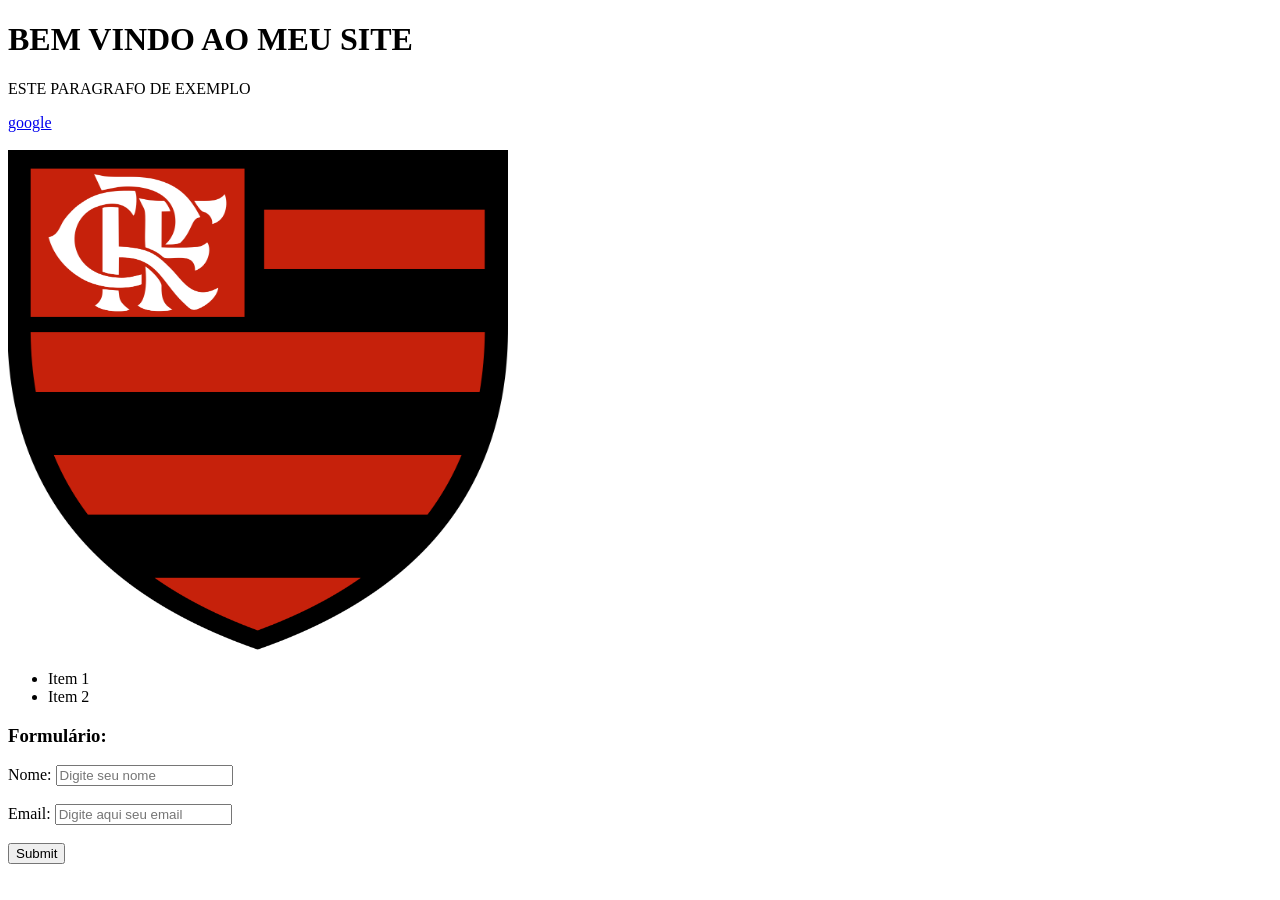
<file: INDEX.HTML>
<!DOCTYPE html>
<html lang="en">
<head>
    <meta charset="UTF-8">
    <meta name="viewport" content="width=device-width, initial-scale=1.0">
    <title>MINHA PRIMEIRA PAGINA</title>
</head>
<body>

    <div class="Principal">

        <h1 class="titulo">BEM VINDO AO MEU SITE</h1>

        <p>ESTE PARAGRAFO DE EXEMPLO</p>

        <a href="https://www.google.com/">google</a>
        <br><br>

        <img src="FLA.png" alt="imagem bonita" width="500" height="500">

        <ul>
            <li>Item 1</li>
            <li>Item 2</li>
        </ul>

        <div class="Formulario">
            <form action="">
                <h3>Formulário:</h3>

                <label for="nome">Nome:</label>
                <input type="text" id="nome" placeholder="Digite seu nome">
                <br><br>

                <label for="email">Email:</label>
                <input name="email" type="email" placeholder="Digite aqui seu email">
                <br><br>

                <input type="submit">
            </form>
        </div>

    </div>

</body>
</html>
</file>
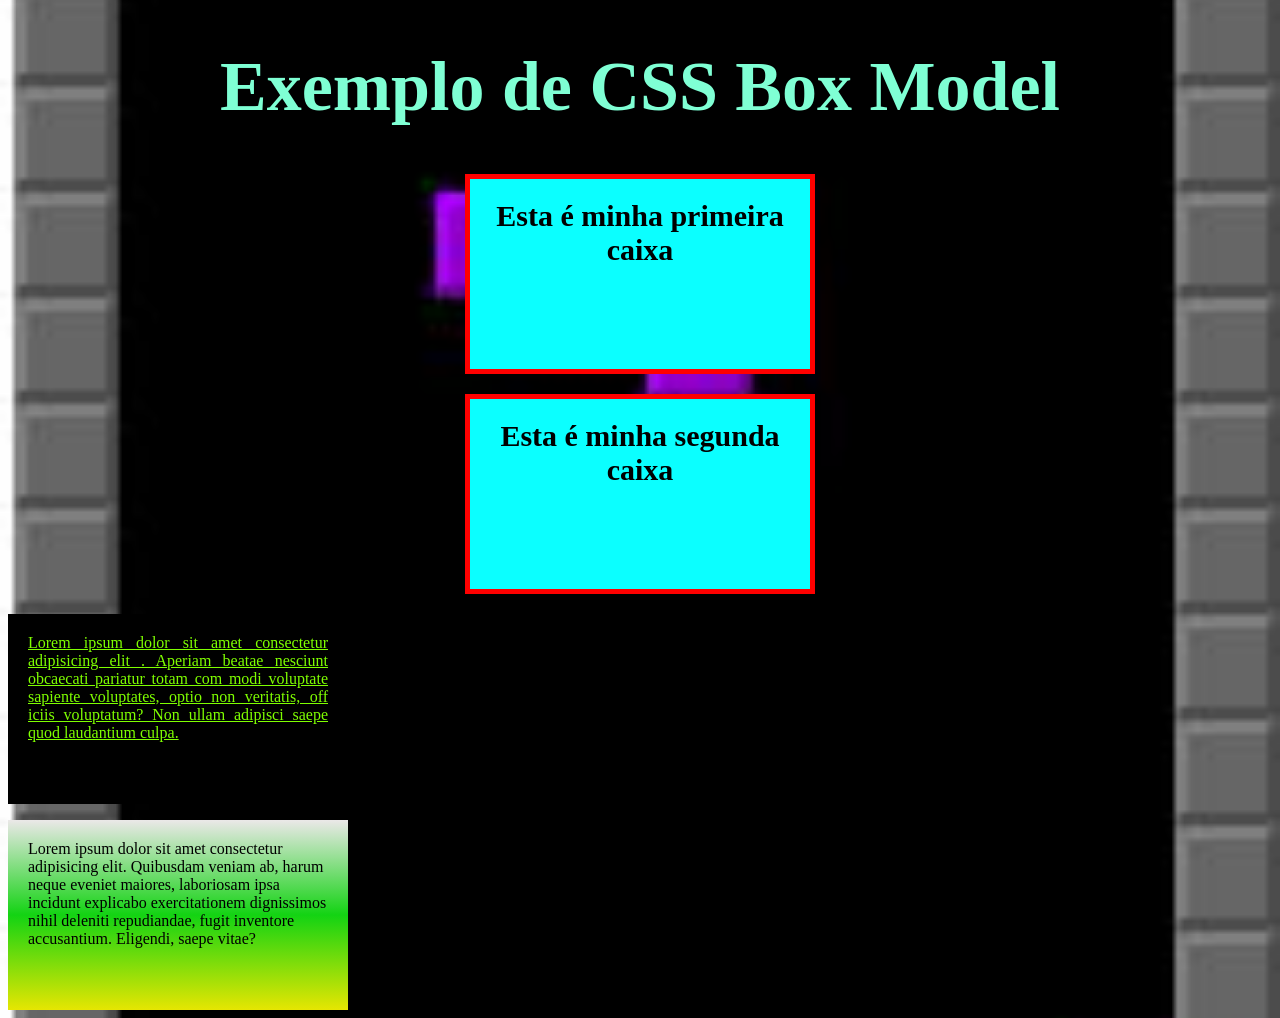
<file: aula 03/index.html>
<!DOCTYPE html>
<html lang="pt-br">
<head>

    <meta charset="UTF-8">
    <meta name="viewport" content="width=device-width, initial-scale=1.0">
    <link rel="stylesheet" href="style.css">
    <title>AULA 03 CSS</title>

</head>
<body>

    <h1>Exemplo de CSS Box Model</h1>
    <div class="box"> Esta é minha primeira caixa</div>
    <div class="box"> Esta é minha segunda  caixa</div>


   
    <p>Lorem ipsum dolor sit amet consectetur adipisicing elit
        . Aperiam beatae nesciunt obcaecati pariatur totam com
        modi voluptate sapiente voluptates, optio non veritatis, off
        iciis voluptatum? 
     Non ullam adipisci saepe quod laudantium culpa.
    </p>

    <div class="hero"></div>

    <div class="grad">Lorem ipsum dolor sit amet consectetur adipisicing elit. 
        Quibusdam veniam ab, harum neque eveniet maiores,
         laboriosam ipsa incidunt explicabo exercitationem dignissimos nihil 
         deleniti repudiandae, fugit inventore accusantium. 
         Eligendi, saepe vitae?</div>
    

</body>
</html>
</file>
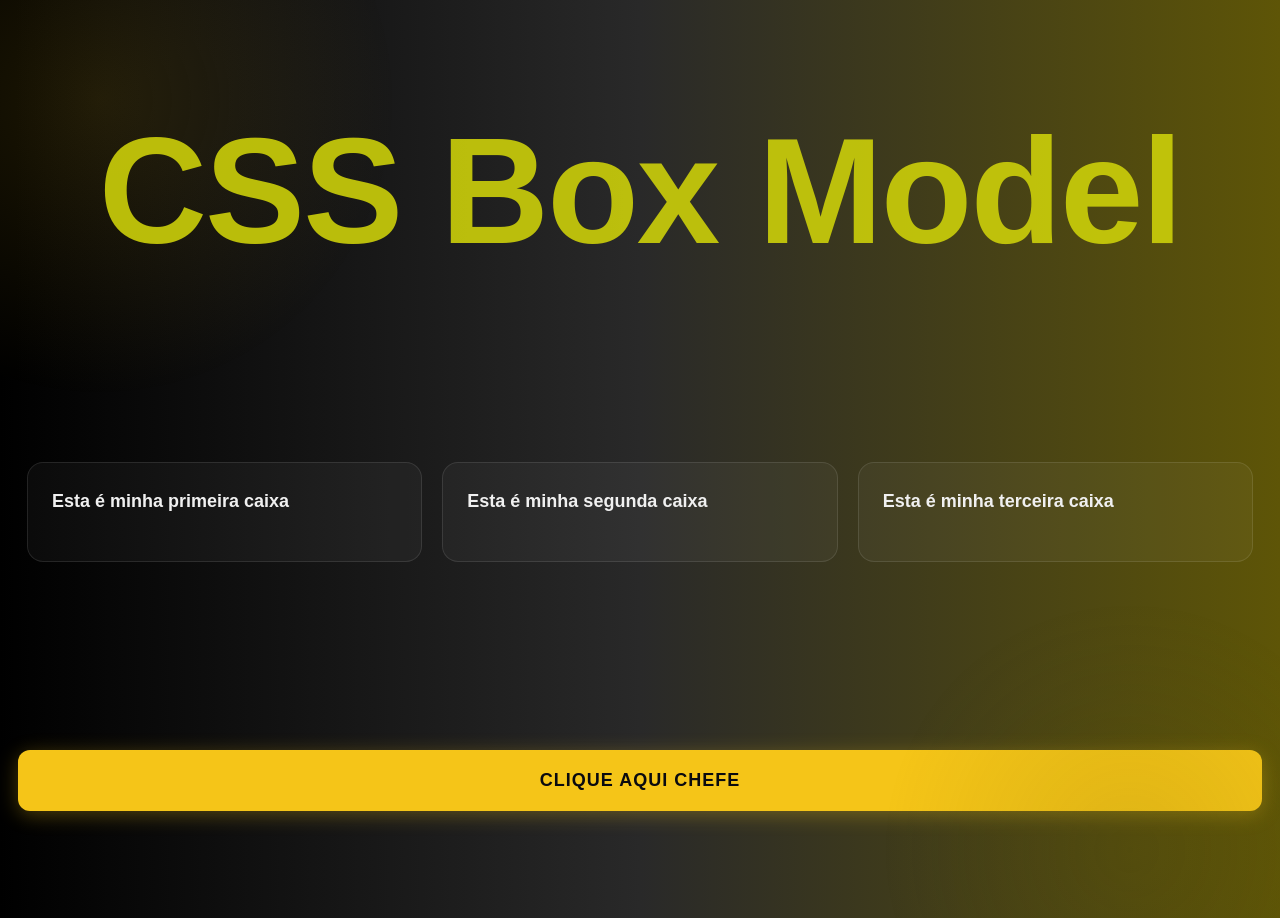
<file: trabalho 01/index.html>
<!DOCTYPE html>
<html lang="pt-br">
<head>

<meta charset="UTF-8">
<meta name="viewport" content="width=device-width, initial-scale=1.0">
<link rel="stylesheet" href="style.css">
<title>AULA 04 CSS</title>

</head>

<body>

<h1>CSS Box Model</h1>

<div class="container">
    <div class="box">
        Esta é minha primeira caixa
        <div class="hidden-text"><br> <br>Texto que aparece ao passar o mouse! <br> <br>
            Lorem ipsum dolor sit amet, consectetur adipisicing elit. 
        </div>
    </div>

    <div class="box">
        Esta é minha segunda caixa
        <div class="hidden-text"><br> <br>Texto que aparece ao passar o mouse! <br> <br>
            Lorem ipsum dolor sit amet, consectetur adipisicing elit. 
        </div>
    </div>

    <div class="box">
        Esta é minha terceira caixa
        <div class="hidden-text"><br> <br>Texto que aparece ao passar o mouse! <br> <br>
            Lorem ipsum dolor sit amet, consectetur adipisicing elit. 
        </div>
    </div>
</div>

<button class="botao">Clique aqui chefe</button>



<script src="script.js"></script>

</body>
</html>
</file>
<file: aula 03/style.css>
h1{
    text-align: center;
    font-size: 70px;
    color: aquamarine;



}

body{
    
    background-image: url('Tetrix.jpg');
    background-repeat: no-repeat;
    background-position: center;
    background-size: cover;
  
}

.box{
    font-size: 30px;
     width: 300px;
     height: 150px;
     padding: 20px;
     border: 5px solid rgb(255, 0, 0) ;
     margin: 20px auto;
     background-color: rgb(11, 255, 255);
     text-align: center;
     font-weight: bold;
     
}

p{  width: 300px;
     height: 150px;
     padding: 20px;
    background-color: black;
    color: chartreuse;
    text-align: justify;
    text-decoration: underline;
    line-height: 1,6;
    
}


.grad{
     width: 300px;
     height: 150px;
     padding: 20px;
     background: linear-gradient( rgb(235, 232, 232), rgb(19, 211, 19), rgb(230, 230, 2));

}
</file>
<file: trabalho 01/style.css>
/* =============================== 
   VARIÁVEIS — TEMA ESCURO (padrão)
===============================*/
:root {
    --bg: linear-gradient(to right, rgb(0,0,0), rgb(41,41,41), rgb(94, 85, 7));
    --title-color: rgb(204, 207, 10, 0.9);
    --accent: #f5c518;
    --accent-2: #ebff35;
    --glass: rgba(255, 255, 255, 0.05);
    --glass-border: rgba(255, 255, 255, 0.1);
    --text: #f0f0f0;
    --text-muted: rgba(255, 252, 252, 0.9);
    --box-bg: rgba(255, 255, 255, 0.04);
}

/*=============================== 
   VARIÁVEIS — TEMA CLARO
===============================*/
body.light {
    --bg: linear-gradient(to right, rgb(255,255,255), rgb(218,216,216), rgb(94, 85, 7));
    --title-color: rgb(24, 24, 24, 0.9);
    --glass: rgba(0, 0, 0, 0.04);
    --glass-border: rgba(0, 0, 0, 0.1);
    --text: #111;
    --text-muted: rgba(14, 13, 13, 0.9);
    --box-bg: rgba(255, 255, 255, 0.9);
}

/* ===============================
   RESET
===============================*/
* {
    margin: 0;
    padding: 1vh;
    box-sizing: border-box;
}

/*===============================
   BODY
===============================*/
body {
    display: grid;
    place-items: center;
    min-height: 100vh;
    background: var(--bg);
    font-family: 'Inter', sans-serif;
    color: var(--text);
    transition: background 0.5s, color 0.5s;
    overflow-x: hidden;
}

/* Brilho canto superior esquerdo */
body::before {
    content: '';
    position: fixed;
    top: -200px;
    left: -200px;
    width: 600px;
    height: 600px;
    background: radial-gradient(circle, rgba(245,197,24,0.12) 0%, transparent 70%);
    pointer-events: none;
    z-index: 0;
}

/* Brilho canto inferior direito */
body::after {
    content: '';
    position: fixed;
    bottom: -200px;
    right: -100px;
    width: 500px;
    height: 500px;
    background: radial-gradient(circle, rgba(94,85,7,0.15) 0%, transparent 70%);
    pointer-events: none;
    z-index: 0;
}

/* ===============================
   WRAPPER
===============================*/
.wrapper {
    position: relative;
    z-index: 1;
    width: 100%;
    max-width: 1100px;
    padding: 60px 20px;
    display: flex;
    flex-direction: column;
    align-items: center;
    gap: 60px;
}

/* ===============================
   TÍTULO
 ===============================*/
h1 {
    font-family: 'Syne', sans-serif;
    font-size: clamp(150px, 10vw, 90px);
    font-weight: 800;
    color: var(--title-color);
    letter-spacing: -2px;
    text-align: center;
    line-height: 1;
    transition: color 0.5s;
    animation: fadeDown 0.8s ease both;
}

h1 span {
    color: var(--accent-2);
}

@keyframes fadeDown {
    from { opacity: 0; transform: translateY(-30px); }
    to   { opacity: 1; transform: translateY(0); }
}

/*=============================== 
   CONTAINER
===============================*/
.container {
    display: grid;
    grid-template-columns: repeat(3, 1fr);
    gap: 20px;
    width: 100%;
    animation: fadeUp 0.8s ease 0.2s both;
}

@keyframes fadeUp {
    from { opacity: 0; transform: translateY(30px); }
    to   { opacity: 1; transform: translateY(0); }
}

/* ===============================
   CAIXAS
===============================*/
.box {
    position: relative;
    background: var(--box-bg);
    border: 1px solid var(--glass-border);
    border-radius: 16px;
    padding: 28px 24px;
    font-family: 'Syne', sans-serif;
    font-size: 18px;
    font-weight: 700;
    color: var(--text);
    text-align: left;
    height: 100px;
    overflow: hidden;
    cursor: pointer;
    backdrop-filter: blur(12px);
    transition: height 0.4s cubic-bezier(0.4, 0, 0.2, 1),
                border-color 0.3s,
                box-shadow 0.3s,
                transform 0.3s;
}

.box::before {
    border: 1px solid var(--glass-border);
    content: '';
    position: absolute;
    top: 0; left: 0;
    width: 4px;
    height: 100%;
    background: linear-gradient(to bottom, var(--accent), var(--accent-2));
    border-radius: 16px 0 0 16px;
    opacity: 0;
    transition: opacity 0.3s;
}

.box:hover {
    height: 260px;
    border-color: var(--accent);
    box-shadow: 0 0 30px rgba(245, 197, 24, 0.15);
    transform: translateY(-4px);
}

.box:hover::before {
    opacity: 1;
}

/*==============================
   TEXTO OCULTO
===============================*/
.hidden-text {
    opacity: 0;
    transform: translateY(10px);
    transition: opacity 0.4s ease 0.1s, transform 0.4s ease 0.1s;
    margin-top: 20px;
    font-family: 'Inter', sans-serif;
    font-size: 14px;
    font-weight: 400;
    color: var(--text-muted);
    line-height: 1.7;

}

.box:hover .hidden-text {
    opacity: 1;
    transform: translateY(0);
}


/* ===============================
   BOTÃO 
===============================*/
.botao {
    display: block;
    width: 100%;
    padding: 20px;
    font-family: 'Syne', sans-serif;
    font-size: 18px;
    font-weight: 700;
    letter-spacing: 1px;
    color: #0a0a0f;
    background: var(--accent);
    border: none;
    border-radius: 12px;
    cursor: pointer;
    transition: transform 0.2s, box-shadow 0.2s, background 0.2s;
    box-shadow: 0 4px 20px rgba(245, 197, 24, 0.3);
    animation: fadeUp 0.8s ease 0.4s both;
    text-transform: uppercase;
}

.botao:hover {
    transform: translateY(-3px);
    box-shadow: 0 8px 30px rgba(245, 197, 24, 0.45);
}

.botao:active {
    transform: scale(0.98);
    background: var(--accent-2);
    box-shadow: 0 4px 20px rgba(94, 85, 7, 0.4);
}
</file>
